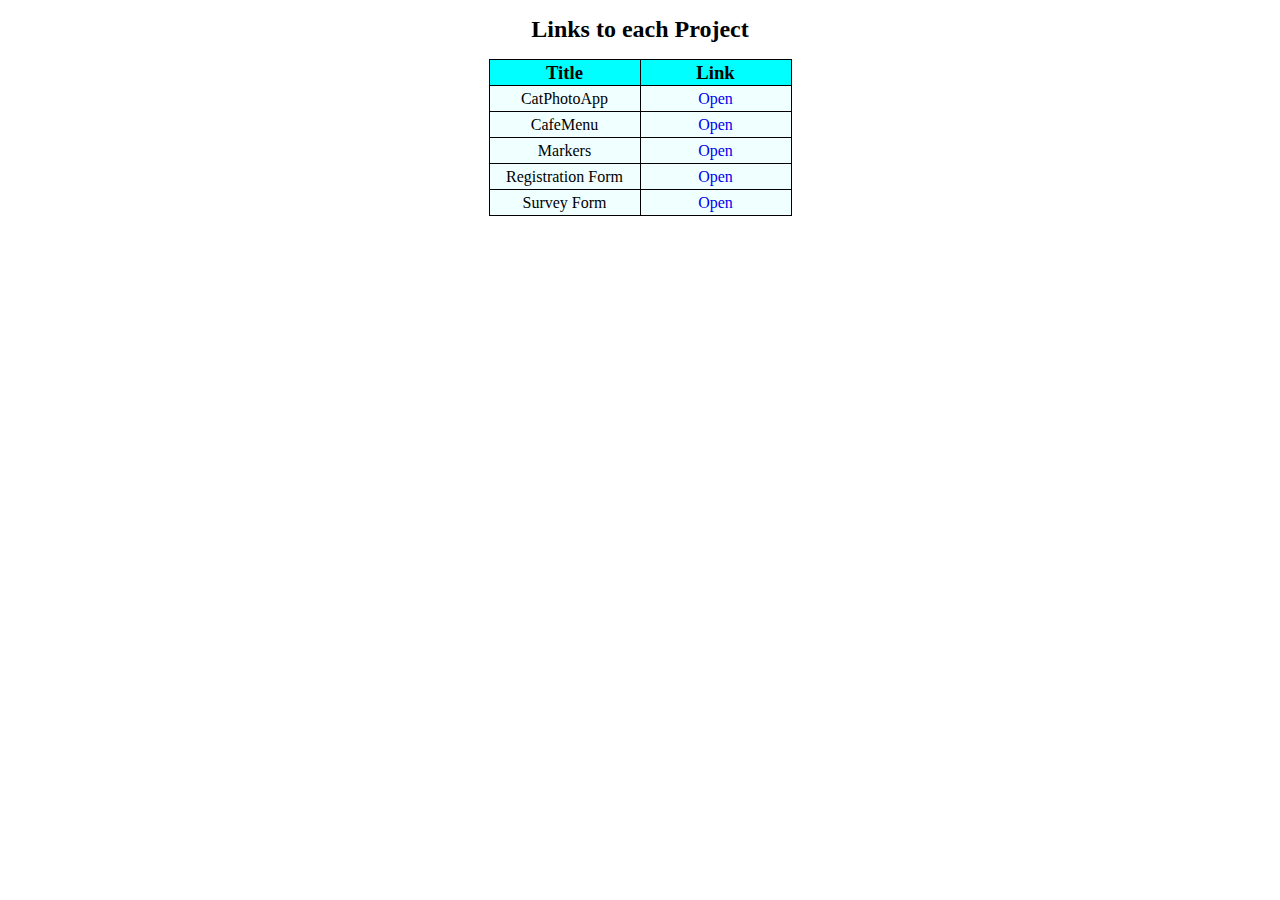
<file: index.html>
<!DOCTYPE html>
<html lang="en">

<head>
    <meta charset="UTF-8">
    <meta http-equiv="X-UA-Compatible" content="IE=edge">
    <meta name="viewport" content="width=device-width, initial-scale=1.0">
    <link rel="stylesheet" href="styles.css">
    <title>RWD Homepage</title>
</head>

<body>
    <table>
        <caption>
            <h2>Links to each Project</h2>
        </caption>
        <thead>
            <th>
                <h3>Title</h3>
            </th>
            <th>
                <h3>Link</h3>
            </th>
        </thead>
        <tbody>
            <tr>
                <td>CatPhotoApp</td>
                <td><a href="CatPhotoApp/index.html">Open</a></td>
            </tr>
            <tr>
                <td>CafeMenu</td>
                <td><a href="CafeMenu/index.html">Open</a></td>
            </tr>
            <tr>
                <td>Markers</td>
                <td><a href="ColoredMarkers/index.html">Open</a></td>
            </tr>
            <tr>
                <td>Registration Form</td>
                <td><a href="RegistrationForm/index.html">Open</a></td>
            </tr>
            <tr>
                <td>Survey Form</td>
                <td><a href="SurveyForm/index.html">Open</a></td>
            </tr>
        </tbody>
    </table>
</body>

</html>
</file>
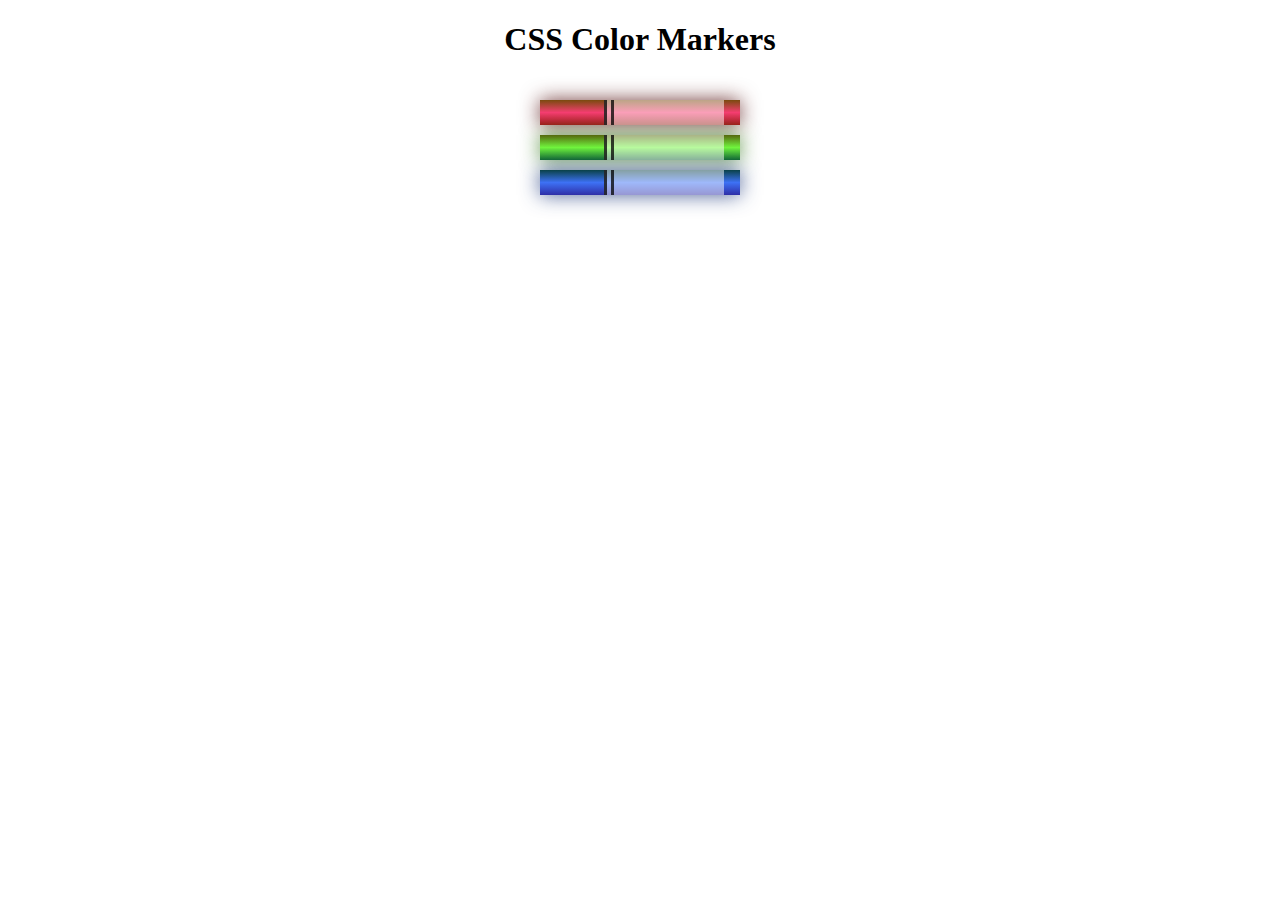
<file: ColoredMarkers/index.html>
<!DOCTYPE html>
<html lang="en">

<head>
    <meta charset="utf-8">
    <meta name="viewport" content="width=device-width, initial-scale=1.0">
    <title>CSS Color Markers</title>
    <link rel="stylesheet" type="text/css" href="styles.css" />
</head>

<body>
    <h1>CSS Color Markers</h1>
    <div class="container">
        <div class="marker red">
            <div class="cap"></div>
            <div class="sleeve"></div>
        </div>
        <div class="marker green">
            <div class="cap"></div>
            <div class="sleeve"></div>
        </div>
        <div class="marker blue">
            <div class="cap"></div>
            <div class="sleeve"></div>
        </div>
    </div>
</body>

</html>
</file>
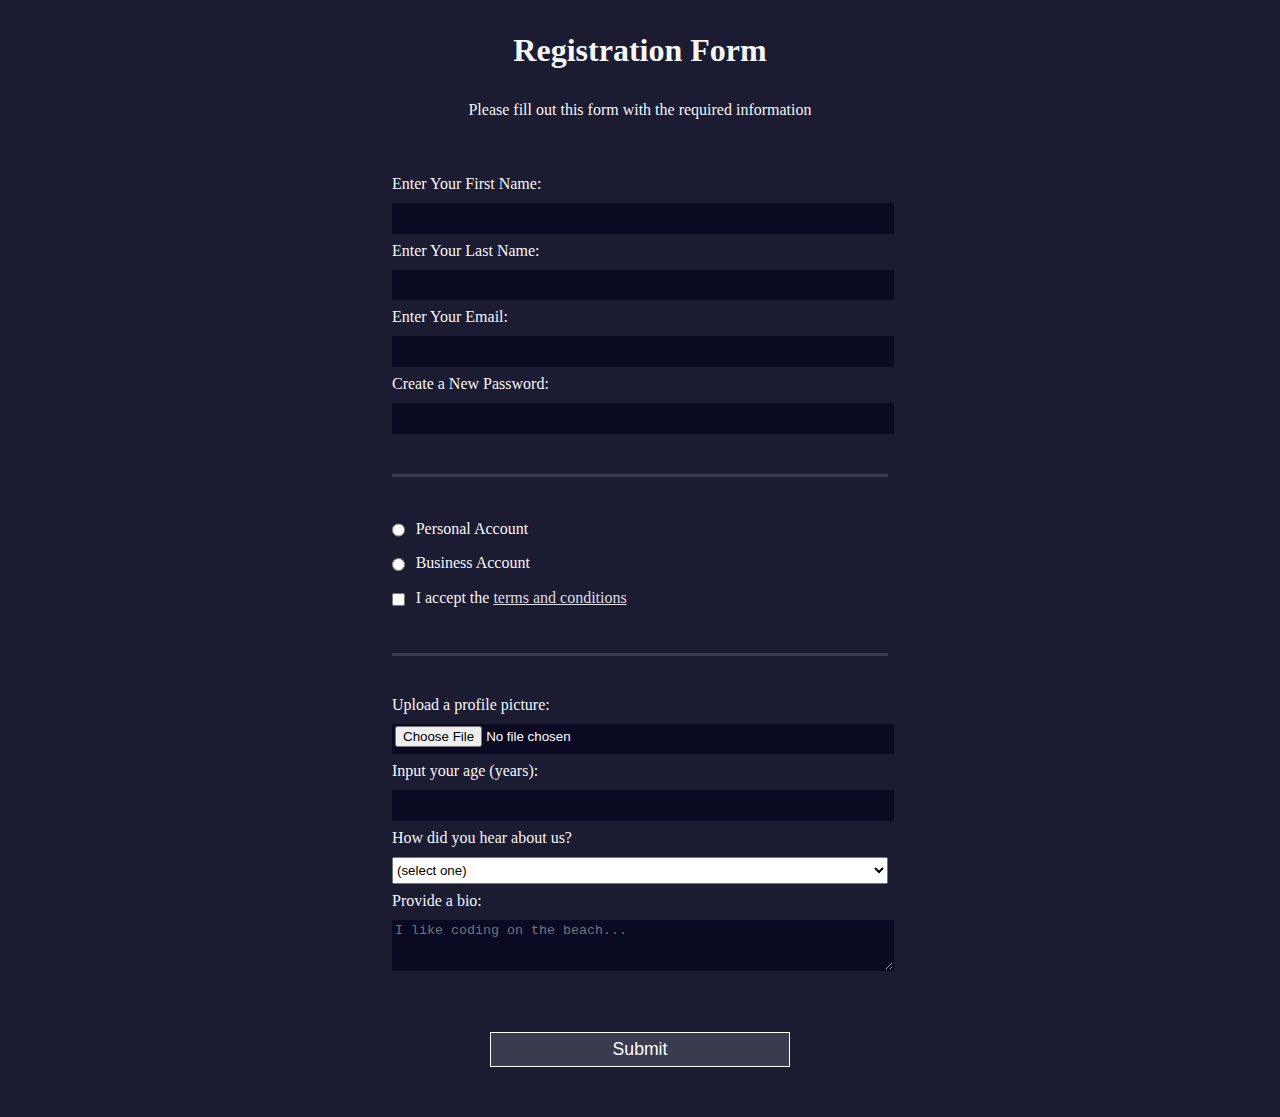
<file: RegistrationForm/index.html>
<!DOCTYPE html>
<html lang="en">

<head>
    <title>freeCodeCamp Registration Form Project</title>
    <link rel="stylesheet" type="text/css" href="styles.css" />
</head>

<body>
    <h1>Registration Form</h1>
    <p>Please fill out this form with the required information</p>
    <form action='https://fcc-registration-form.com'>
        <fieldset>
            <label>Enter Your First Name: <input type="text" name="first-name" required /></label>
            <label>Enter Your Last Name: <input type="text" name="last-name" required /></label>
            <label>Enter Your Email: <input type="email" name="email" required /></label>
            <label>Create a New Password: <input type="password" name="password" pattern="[a-z0-5]{8,}"
                    required /></label>
        </fieldset>
        <fieldset>
            <label><input type="radio" name="account-type" class="inline" /> Personal Account</label>
            <label><input type="radio" name="account-type" class="inline" /> Business Account</label>
            <label>
                <input type="checkbox" name="terms" class="inline" required /> I accept the <a
                    href="https://www.freecodecamp.org/news/terms-of-service/">terms and conditions</a>
            </label>
        </fieldset>
        <fieldset>
            <label>Upload a profile picture: <input type="file" name="file" /></label>
            <label>Input your age (years): <input type="number" name="age" min="13" max="120" />
            </label>
            <label>How did you hear about us?
                <select name="referrer">
                    <option value="">(select one)</option>
                    <option value="1">freeCodeCamp News</option>
                    <option value="2">freeCodeCamp YouTube Channel</option>
                    <option value="3">freeCodeCamp Forum</option>
                    <option value="4">Other</option>
                </select>
            </label>
            <label>Provide a bio:
                <textarea name="bio" rows="3" cols="30" placeholder="I like coding on the beach..."></textarea>
            </label>
        </fieldset>
        <input type="submit" value="Submit" />
    </form>
</body>

</html>
</file>
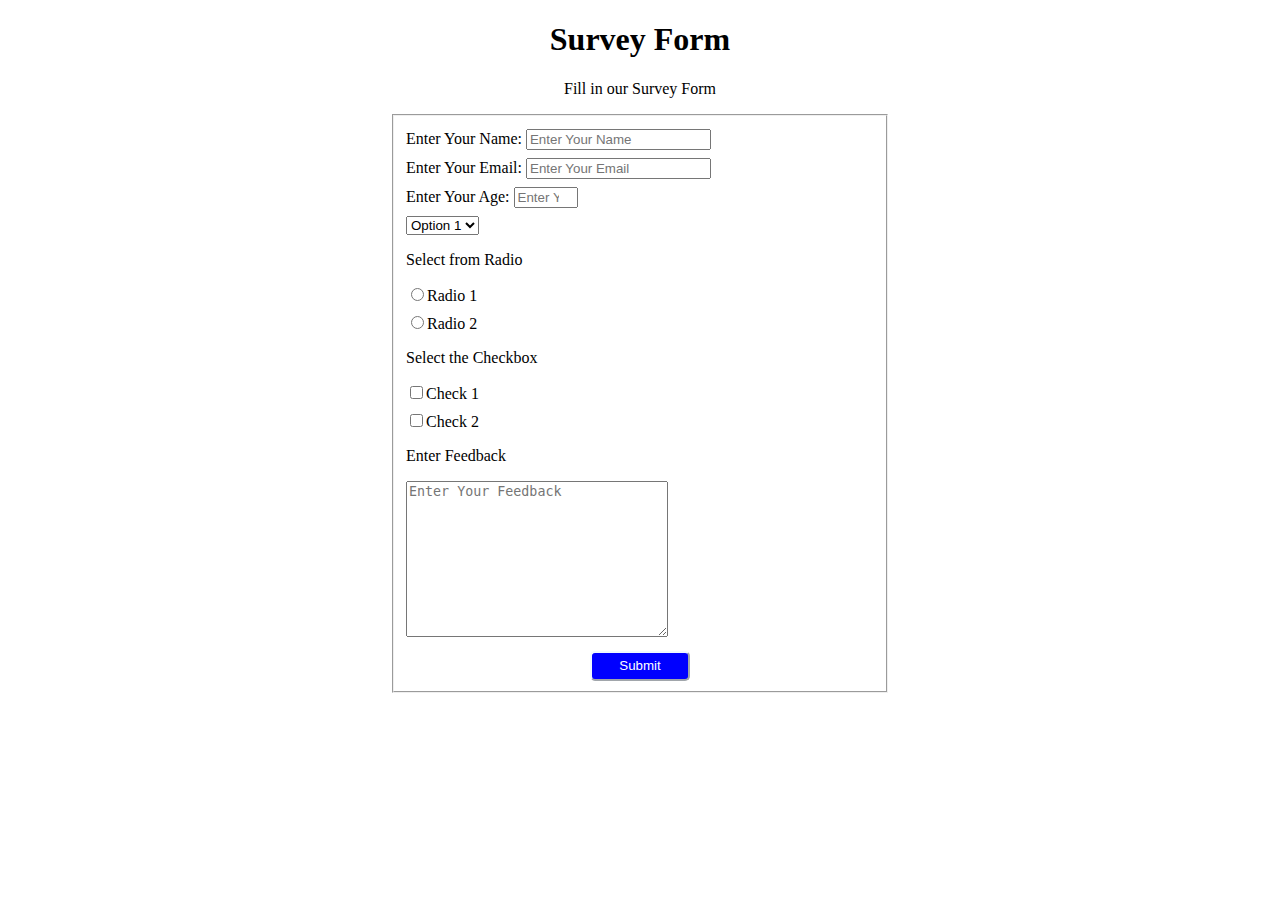
<file: SurveyForm/index.html>
<!DOCTYPE html>
<html lang="en">

<head>
    <meta charset="UTF-8">
    <meta http-equiv="X-UA-Compatible" content="IE=edge">
    <meta name="viewport" content="width=device-width, initial-scale=1.0">
    <link rel="stylesheet" href="styles.css">
    <title>Survey Form</title>
</head>

<body>
    <h1 id="title">Survey Form</h1>
    <p id="description">Fill in our Survey Form</p>
    <form id="survey-form">
        <fieldset>
            <label id="name-label" for="name">Enter Your Name: <input type="text" id="name"
                    placeholder="Enter Your Name" required /></label>
            <label id="email-label" for="email">Enter Your Email: <input type="email" id="email"
                    placeholder="Enter Your Email" required /></label>
            <label id="number-label" for="number">Enter Your Age: <input type="number" id="number"
                    placeholder="Enter Your Age" min="1" max="100" required /></label>
            <select id="dropdown">
                <option value="1">Option 1</option>
                <option value="2">Option 2</option>
            </select>

            <p class="question">Select from Radio</p>
            <label><input type="radio" name="radio-name" value="1" />Radio 1</label>
            <label><input type="radio" name="radio-name" value="2" />Radio 2</label>

            <p class="question">Select the Checkbox</p>
            <label><input type="checkbox" value="2">Check 1</label>
            <label><input type="checkbox" value="2">Check 2</label>

            <p class="question">Enter Feedback</p>
            <textarea cols="30" rows="10" placeholder="Enter Your Feedback"></textarea>

            <button id="submit" type="submit">Submit</button>
        </fieldset>
    </form>
</body>

</html>
</file>
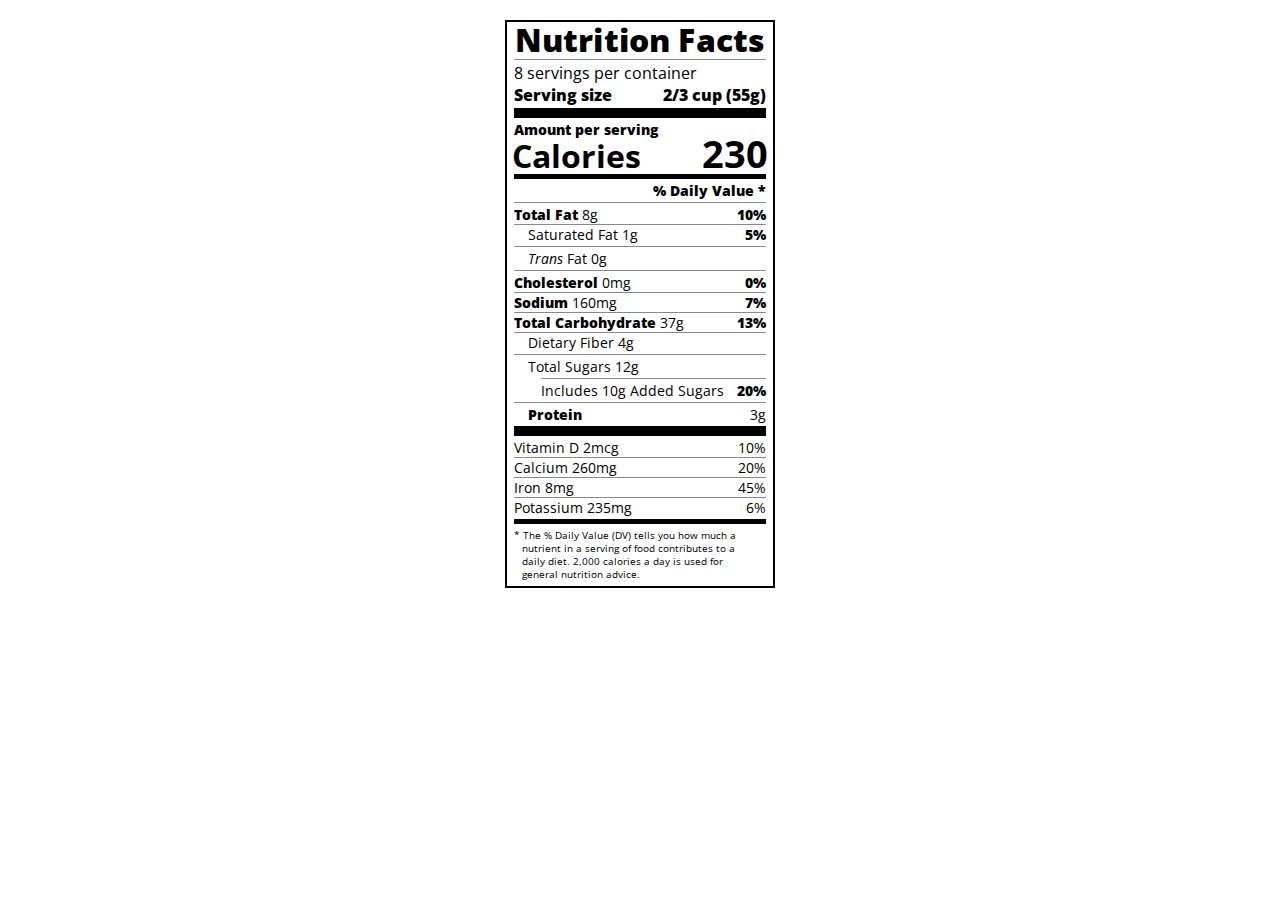
<file: Typography/index.html>
<!DOCTYPE html>
<html lang="en">

<head>
    <meta charset="UTF-8">
    <meta http-equiv="X-UA-Compatible" content="IE=edge">
    <meta name="viewport" content="width=device-width, initial-scale=1.0">
    <link rel="stylesheet" href="https://fonts.googleapis.com/css?family=Open+Sans:400,700,800">
    <link rel="stylesheet" href="styles.css">
    <title>Nutrition Label</title>
</head>

<body>
    <div class="label">
        <header>
            <h1 class="bold">Nutrition Facts</h1>
            <div class="divider"></div>
            <p>8 servings per container</p>
            <p class="bold">Serving size <span>2/3 cup (55g)</span></p>
        </header>
        <div class="divider large"></div>
        <div class="calories-info">
            <div class="left-container">
                <h2 class="bold small-text">Amount per serving</h2>
                <p>Calories</p>
            </div>
            <span>230</span>
        </div>
        <div class="divider medium"></div>
        <div class="daily-value small-text">
            <p class="bold right no-divider">% Daily Value *</p>
            <div class="divider"></div>
            <p><span><span class="bold">Total Fat</span> 8g</span> <span class="bold">10%</span></p>
            <p class="indent no-divider">Saturated Fat 1g <span class="bold">5%</span></p>
            <div class="divider"></div>
            <p class="indent no-divider"><span><i>Trans</i> Fat 0g</span></p>
            <div class="divider"></div>
            <p><span><span class="bold">Cholesterol</span> 0mg</span> <span class="bold">0%</span></p>
            <p><span><span class="bold">Sodium</span> 160mg</span> <span class="bold">7%</span></p>
            <p><span><span class="bold">Total Carbohydrate</span> 37g</span> <span class="bold">13%</span></p>
            <p class="indent no-divider">Dietary Fiber 4g</p>
            <div class="divider"></div>
            <p class="indent no-divider">Total Sugars 12g</p>
            <div class="divider double-indent"></div>
            <p class="double-indent no-divider">Includes 10g Added Sugars <span class="bold">20%</span></p>
            <div class="divider"></div>
            <p class="indent no-divider"><span class="bold">Protein</span> 3g</p>
            <div class="divider large"></div>
            <p>Vitamin D 2mcg <span>10%</span></p>
            <p>Calcium 260mg <span>20%</span></p>
            <p>Iron 8mg <span>45%</span></p>
            <p class="no-divider">Potassium 235mg <span>6%</span></p>
        </div>
        <div class="divider medium"></div>
        <p class="note">* The % Daily Value (DV) tells you how much a nutrient in a serving of food contributes to a
            daily diet. 2,000 calories
            a day is used for general nutrition advice.
        </p>
    </div>
</body>

</html>
</file>
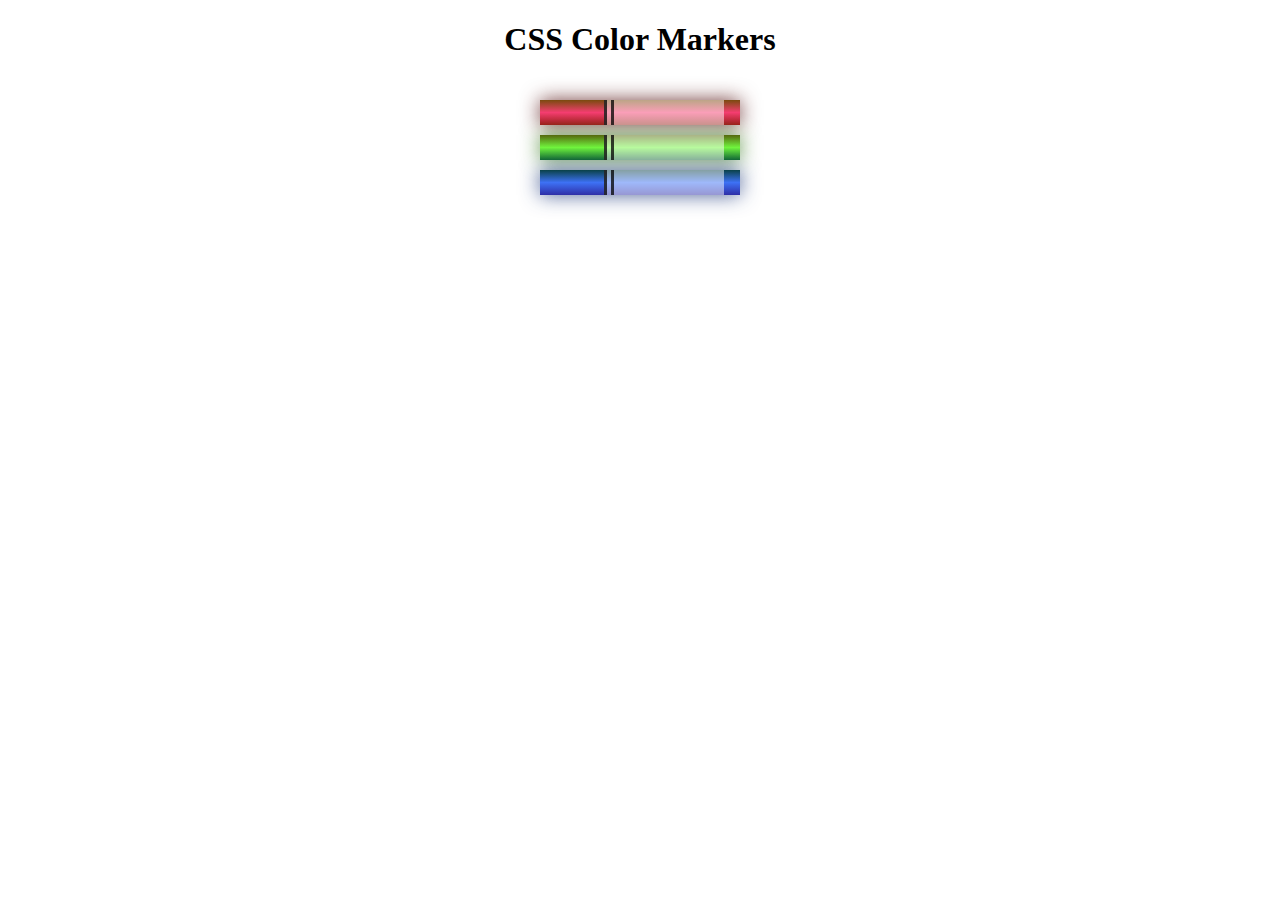
<file: markers.html>
<!DOCTYPE html>
<html>

<head>
    <meta charset="utf-8">
    <meta name="viewport" content="width=device-width, initial-scale=1.0">
    <title>CSS Color Markers</title>
    <link rel="stylesheet" type="text/css" href="markers.css">
</head>

<body>
    <h1>CSS Color Markers</h1>
    <div class="container">
        <div class="marker red">
            <div class="cap"></div>
            <div class="sleeve"></div>
        </div>
        <div class="marker green">
            <div class="cap"></div>
            <div class="sleeve"></div>
        </div>
        <div class="marker blue">
            <div class="cap"></div>
            <div class="sleeve"></div>
        </div>
    </div>
</body>

</html>
</file>
<file: styles.css>
* {
  margin: 0;
  padding: 0;
}

table {
  margin-top: 1em;
  margin-left: auto;
  margin-right: auto;
  border-collapse: collapse;
}

table,
th,
td {
  border: 1px solid black;
}

th {
  background-color: aqua;
}

td {
  background-color: azure;
}

caption {
  margin-bottom: 1em;
}

th,
td {
  width: 150px;
  height: 25px;
  text-align: center;
}

a {
  text-decoration: none;
}
</file>
<file: ColoredMarkers/styles.css>
h1 {
  text-align: center;
}

.container {
  background-color: rgb(255, 255, 255);
  padding: 10px 0;
}

.marker {
  width: 200px;
  height: 25px;
  margin: 10px auto;
}

.cap {
  width: 60px;
  height: 25px;
}

.sleeve {
  width: 110px;
  height: 25px;
  background-color: rgba(255, 255, 255, 0.5);
  border-left: 10px double rgba(0, 0, 0, 0.75);
}

.cap,
.sleeve {
  display: inline-block;
}

.red {
  background: linear-gradient(
    rgb(122, 74, 14),
    rgb(245, 62, 113),
    rgb(162, 27, 27)
  );
  box-shadow: 0 0 20px 0 rgba(83, 14, 14, 0.8);
}

.green {
  background: linear-gradient(#55680d, #71f53e, #116c31);
  box-shadow: 0 0 20px 0 #3b7e20cc;
}

.blue {
  background: linear-gradient(
    hsl(186, 76%, 16%),
    hsl(223, 90%, 60%),
    hsl(240, 56%, 42%)
  );
  box-shadow: 0 0 20px 0 hsla(223, 59%, 31%, 0.8);
}
</file>
<file: RegistrationForm/styles.css>
body {
  width: 100%;
  height: 100vh;
  margin: 0;
  background-color: #1b1b32;
  color: #f5f6f7;
  font-family: Tahoma;
  font-size: 16px;
}

h1,
p {
  margin: 1em auto;
  text-align: center;
}

form {
  width: 60vw;
  max-width: 500px;
  min-width: 300px;
  margin: 0 auto;
  padding-bottom: 2em;
}

fieldset {
  border: none;
  padding: 2rem 0;
}

fieldset:not(:last-of-type) {
  border-bottom: 3px solid #3b3b4f;
}

label {
  display: block;
  margin: 0.5rem 0;
}

input,
textarea,
select {
  margin: 10px 0 0 0;
  width: 100%;
  min-height: 2em;
}

input,
textarea {
  background-color: #0a0a23;
  border: 1px solid #0a0a23;
  color: #ffffff;
}

.inline {
  width: unset;
  margin: 0 0.5em 0 0;
  vertical-align: middle;
}

input[type="submit"] {
  display: block;
  width: 60%;
  margin: 1em auto;
  height: 2em;
  font-size: 1.1rem;
  background-color: #3b3b4f;
  border-color: white;
  min-width: 300px;
}

input[type="file"] {
  padding: 1px 2px;
}

a {
  color: #dfdfe2;
}
</file>
<file: SurveyForm/styles.css>
body {
  margin: 0 auto;
  width: 500px;
}

label {
  display: block;
  margin: 0.5em 0;
}

h1,
p {
  text-align: center;
}

.question {
  text-align: left;
}

textarea {
  display: block;
}

button {
  display: block;
  margin: 0 auto;
  margin-top: 1em;
  border-color: aliceblue;
  border-radius: 5px;
  background-color: blue;
  color: white;
  width: 100px;
  height: 30px;
}
</file>
<file: Typography/styles.css>
* {
  box-sizing: border-box;
}

html {
  font-size: 16px;
}

body {
  font-family: "Open Sans", sans-serif;
}

.label {
  border: 2px solid black;
  width: 270px;
  margin: 20px auto;
  padding: 0 7px;
}

header h1 {
  text-align: center;
  margin: -4px 0;
  letter-spacing: 0.15px;
}

p {
  margin: 0;
  display: flex;
  justify-content: space-between;
}

.divider {
  border-bottom: 1px solid #888989;
  margin: 2px 0;
}

.bold {
  font-weight: 800;
}

.large {
  height: 10px;
}

.large,
.medium {
  background-color: black;
  border: 0;
}

.medium {
  height: 5px;
}

.small-text {
  font-size: 0.85rem;
}

.calories-info {
  display: flex;
  justify-content: space-between;
  align-items: flex-end;
}

.calories-info h2 {
  margin: 0;
}

.left-container p {
  margin: -5px -2px;
  font-size: 2em;
  font-weight: 700;
}

.calories-info span {
  margin: -7px -2px;
  font-size: 2.4em;
  font-weight: 700;
}

.right {
  justify-content: flex-end;
}

.indent {
  margin-left: 1em;
}

.daily-value p:not(.no-divider) {
  border-bottom: 1px solid #888989;
}

.double-indent {
  margin-left: 2em;
}

.note {
  font-size: 0.6rem;
  margin: 5px 0;
  padding: 0 8px;
  text-indent: -8px;
}
</file>
<file: markers.css>
h1 {
    text-align: center;
}

.container {
    background-color: rgb(255, 255, 255);
    padding: 10px 0;
}

.marker {
    width: 200px;
    height: 25px;
    margin: 10px auto;
}

.cap {
    width: 60px;
    height: 25px;
}

.sleeve {
    width: 110px;
    height: 25px;
    background-color: rgba(255, 255, 255, 0.5);
    border-left: 10px double rgba(0, 0, 0, 0.75);
}

.cap,
.sleeve {
    display: inline-block;
}

.red {
    background: linear-gradient(rgb(122, 74, 14), rgb(245, 62, 113), rgb(162, 27, 27));
    box-shadow: 0 0 20px 0 rgba(83, 14, 14, 0.8);
}

.green {
    background: linear-gradient(#55680D, #71F53E, #116C31);
    box-shadow: 0 0 20px 0 #3B7E20CC;
}

.blue {
    background: linear-gradient(hsl(186, 76%, 16%), hsl(223, 90%, 60%), hsl(240, 56%, 42%));
    box-shadow: 0 0 20px 0 hsla(223, 59%, 31%, 0.8);
}
</file>
